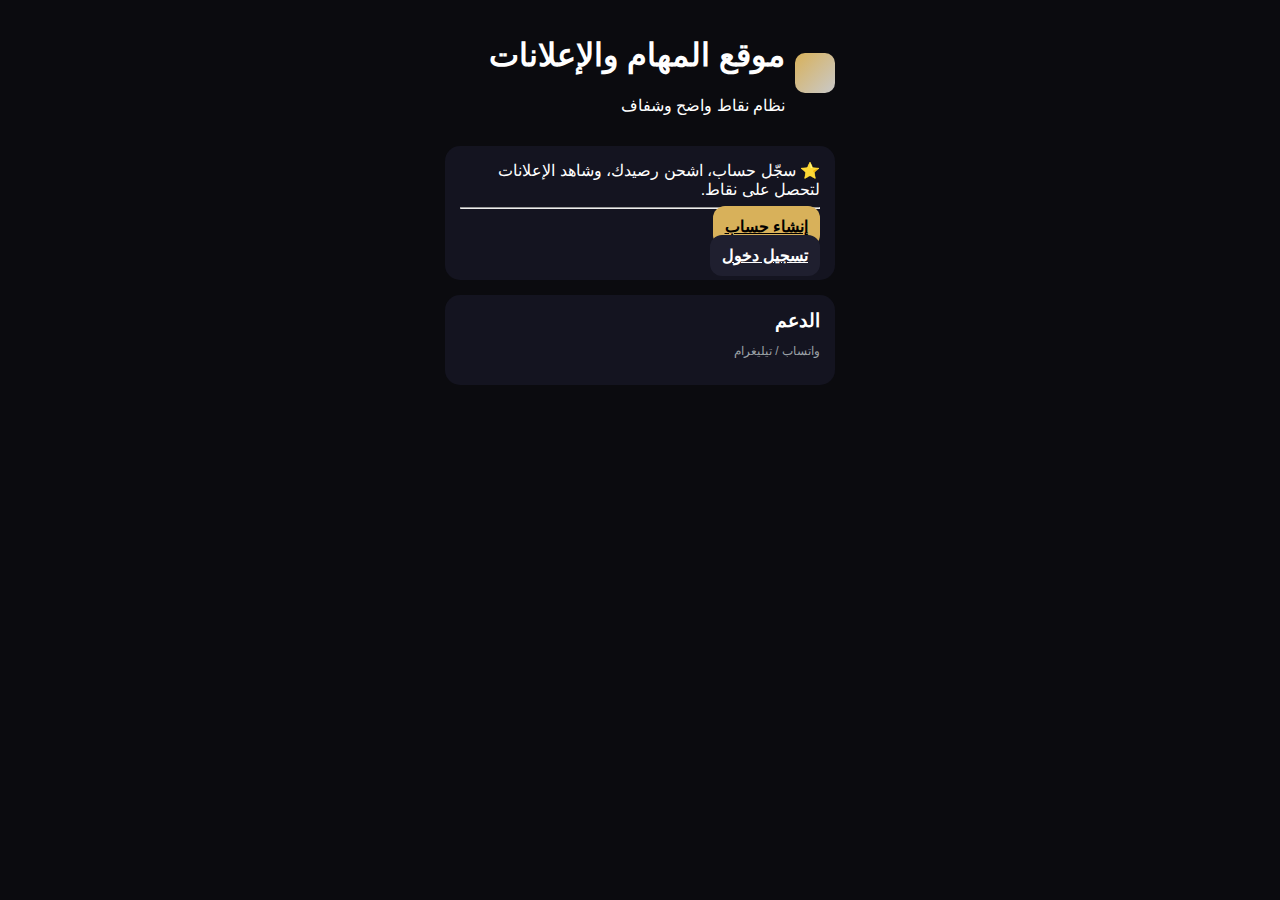
<file: index.html>
<!doctype html>
<html lang="ar" dir="rtl">
<head>
  <meta charset="utf-8" />
  <meta name="viewport" content="width=device-width,initial-scale=1" />
  <title>الرئيسية</title>
  <link rel="stylesheet" href="assets/styles.css">
</head>
<body>
  <div class="container">
    <div class="brand">
      <div class="logo"></div>
      <div>
        <h1>موقع المهام والإعلانات</h1>
        <p>نظام نقاط واضح وشفاف</p>
      </div>
    </div>

    <div class="card">
      <div class="notice" style="display:block">
        ⭐ سجّل حساب، اشحن رصيدك، وشاهد الإعلانات لتحصل على نقاط.
      </div>
      <hr>
      <a class="btn btn-primary" href="register.html">إنشاء حساب</a>
      <div style="height:10px"></div>
      <a class="btn btn-ghost" href="login.html">تسجيل دخول</a>
    </div>

    <div class="card">
      <h3 style="margin:0 0 8px">الدعم</h3>
      <p class="small">واتساب / تيليغرام</p>
    </div>
  </div>
</body>
</html>
</file>
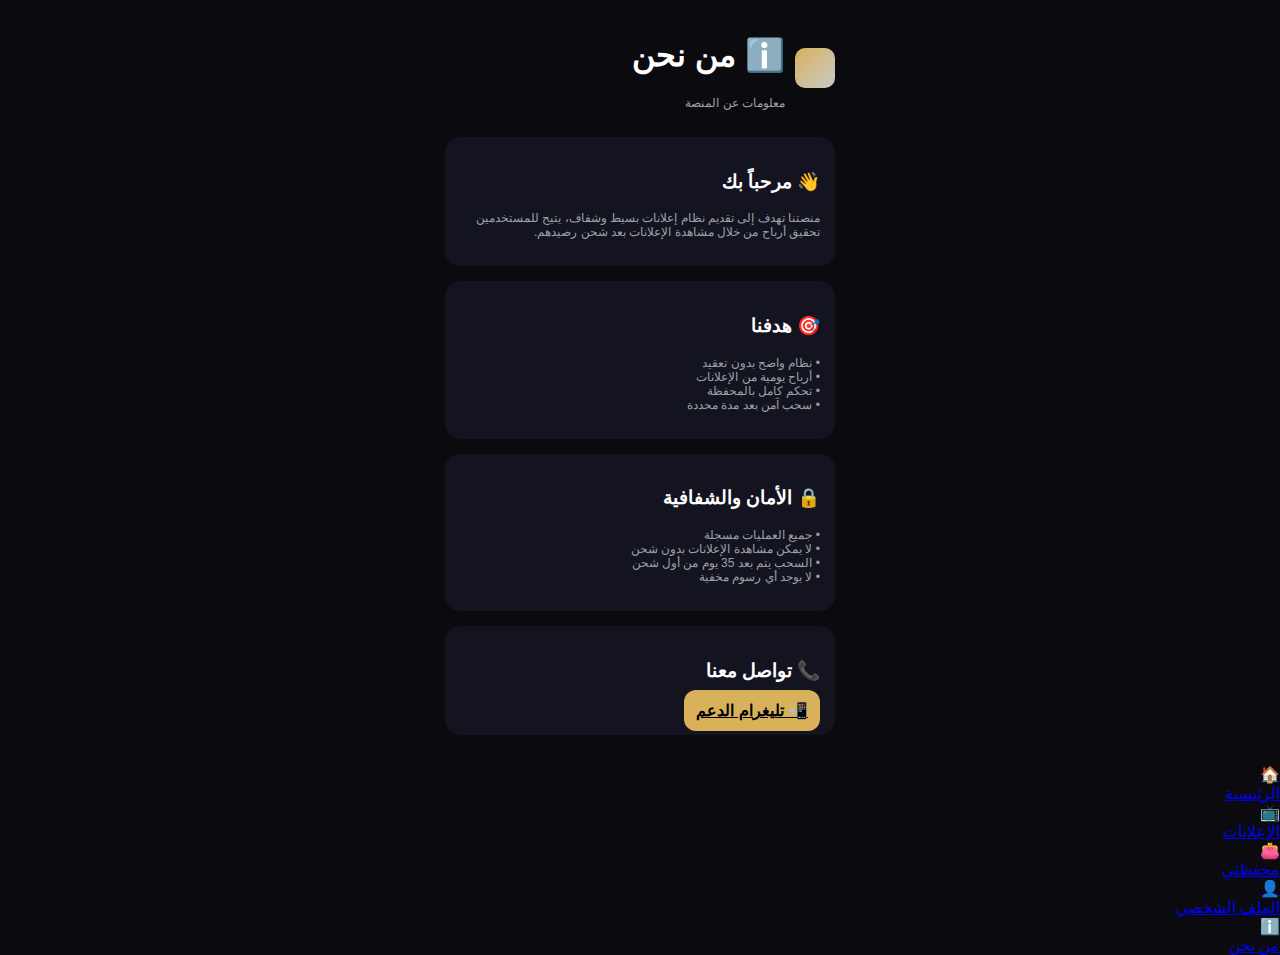
<file: about.html>
<!doctype html>
<html lang="ar" dir="rtl">
<head>
  <meta charset="utf-8">
  <meta name="viewport" content="width=device-width, initial-scale=1">
  <title>من نحن</title>
  <link rel="stylesheet" href="assets/styles.css">
</head>
<body>

<div class="container">

  <div class="brand">
    <div class="logo"></div>
    <div>
      <h1>ℹ️ من نحن</h1>
      <p class="small">معلومات عن المنصة</p>
    </div>
  </div>

  <!-- من نحن -->
  <div class="card">
    <h3>👋 مرحباً بك</h3>
    <p class="small">
      منصتنا تهدف إلى تقديم نظام إعلانات بسيط وشفاف،
      يتيح للمستخدمين تحقيق أرباح من خلال مشاهدة الإعلانات
      بعد شحن رصيدهم.
    </p>
  </div>

  <!-- هدف الموقع -->
  <div class="card">
    <h3>🎯 هدفنا</h3>
    <p class="small">
      • نظام واضح بدون تعقيد<br>
      • أرباح يومية من الإعلانات<br>
      • تحكم كامل بالمحفظة<br>
      • سحب آمن بعد مدة محددة
    </p>
  </div>

  <!-- الأمان -->
  <div class="card">
    <h3>🔒 الأمان والشفافية</h3>
    <p class="small">
      • جميع العمليات مسجلة<br>
      • لا يمكن مشاهدة الإعلانات بدون شحن<br>
      • السحب يتم بعد 35 يوم من أول شحن<br>
      • لا يوجد أي رسوم مخفية
    </p>
  </div>

  <!-- تواصل -->
  <div class="card">
    <h3>📞 تواصل معنا</h3>
    <a href="https://t.me/Btcun1995" target="_blank" class="btn btn-primary">
      📲 تليغرام الدعم
    </a>
  </div>

</div>

<!-- شريط التنقل السفلي -->
<nav class="bottom-nav">
  <div class="nav-wrap">

    <a class="nav-item" href="dashboard.html">
      <div class="ico">🏠</div>
      <div>الرئيسية</div>
    </a>

    <a class="nav-item" href="ads.html">
      <div class="ico">📺</div>
      <div>الإعلانات</div>
    </a>

    <a class="nav-item" href="wallet.html">
      <div class="ico">👛</div>
      <div>محفظتي</div>
    </a>

    <a class="nav-item" href="profile.html">
      <div class="ico">👤</div>
      <div>الملف الشخصي</div>
    </a>

    <a class="nav-item active" href="about.html">
      <div class="ico">ℹ️</div>
      <div>من نحن</div>
    </a>

  </div>
</nav>

</body>
</html>
</file>
<file: assets/styles.css>
:root{
  --bg:#0b0b0f;
  --card:#141420;
  --gold:#d8b15a;
  --silver:#c9c9c9;
  --muted:#9aa0a6;
  --danger:#ff5b5b;
  --ok:#44d17a;
}

*{box-sizing:border-box}

body{
  margin:0;
  font-family: Tahoma, Arial, sans-serif;
  background: #0b0b0f;
  color:#fff;
  direction: rtl;
}

.container{
  max-width:420px;
  margin:auto;
  padding:15px;
}

.brand{
  display:flex;
  align-items:center;
  gap:10px;
  margin-bottom:15px;
}
.logo{
  width:40px;
  height:40px;
  border-radius:10px;
  background: linear-gradient(135deg,var(--gold),var(--silver));
}

.card{
  background:#141420;
  border-radius:15px;
  padding:15px;
  margin-bottom:15px;
}

.row{
  display:flex;
  justify-content:space-between;
  gap:10px;
}

label{
  font-size:13px;
  color:var(--muted);
}

input{
  width:100%;
  padding:10px;
  border-radius:10px;
  border:none;
  margin-top:5px;
}

.btn{
  width:100%;
  padding:12px;
  border:none;
  border-radius:12px;
  font-weight:bold;
  cursor:pointer;
}

.btn-primary{
  background:var(--gold);
  color:#000;
}

.btn-ghost{
  background:#1f1f2f;
  color:#fff;
}

.btn-danger{
  background:#ff5b5b;
  color:#fff;
}

.small{
  font-size:12px;
  color:var(--muted);
}

.badge{
  padding:5px 10px;
  border-radius:20px;
  background:#1f1f2f;
  font-size:12px;
}
.badge.warn{background:#6b5a2e}
</file>
